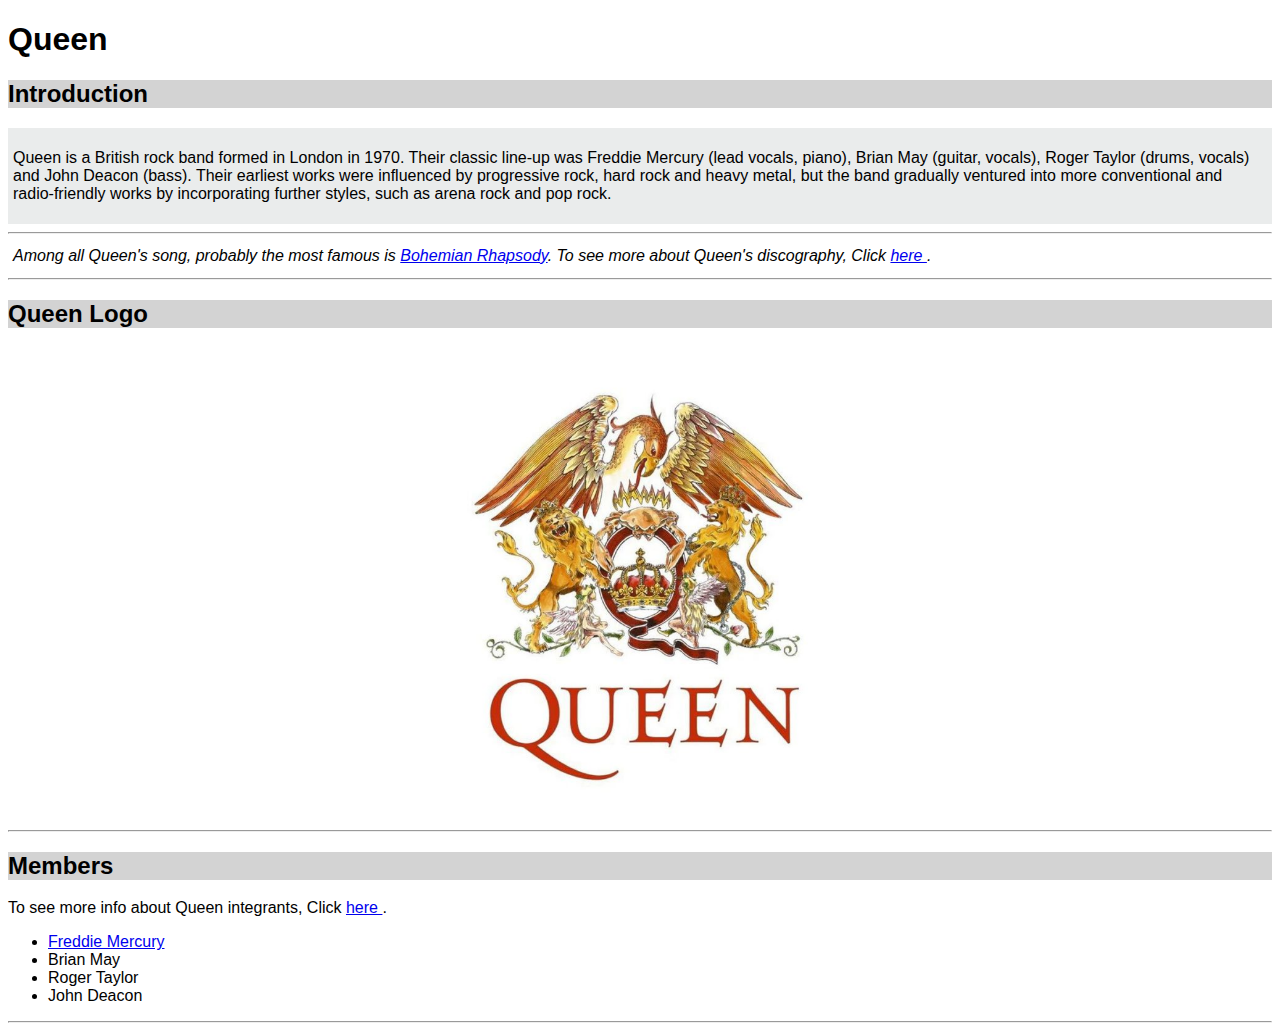
<file: index.html>
<!DOCTYPE html>
<html lang="en">

<head>
    <title>Queen Main Page</title>
    <meta name="viewport" content="width=device-width, initial-scale=1.0">
    <link rel="shortcut icon" type="image/x-icon" href = "images/logo.ico">
    <link rel="stylesheet" href="queen.css">
</head>

<body>
    <h1>Queen</h1>

    <h2>Introduction</h2>
    <div class="introParagraph">
        <p>
            Queen is a British rock band formed in London in 1970. Their classic line-up was
            Freddie Mercury (lead vocals, piano), Brian May (guitar, vocals),
            Roger Taylor (drums, vocals) and John Deacon (bass).
            Their earliest works were influenced by progressive rock, hard rock and heavy metal,
            but the band gradually ventured into more conventional and radio-friendly
            works by incorporating further styles, such as arena rock and pop rock.
        </p>
    </div>
    <hr>
    <div class="secondParagraph">
        Among all Queen's song, probably the most famous is <a href="br.html">Bohemian Rhapsody</a>.
        To see more about Queen's discography, 

        <span class="screen-only">
            Click
        </span>
        <a href="discography.html" class="screen-only">
            here
        </a>
        <span class="print-only">
            visit
            <i>
                "https://agiulianomirabella.github.io/courses-cs50w-project0/discography.html"
            </i>
        </span>.
    </div>

    <hr>
    <h2>Queen Logo</h2>
    <img src="images/logo.jpg" class="center">
    <hr>

    <h2>Members</h2>
    To see more info about Queen integrants,
    <span class="screen-only">
        Click
    </span>
    <a href="members.html" class="screen-only">
        here
    </a>
    <span class="print-only">
        visit
        <i>
            "https://agiulianomirabella.github.io/courses-cs50w-project0/members.html"
        </i>
    </span>.

    <ul>
        <li><a href="freddie.html">Freddie Mercury</a></li>
        <li>Brian May</li>
        <li>Roger Taylor</li>
        <li>John Deacon</li>
    </ul>
    <hr>

</body>

</html>
</file>
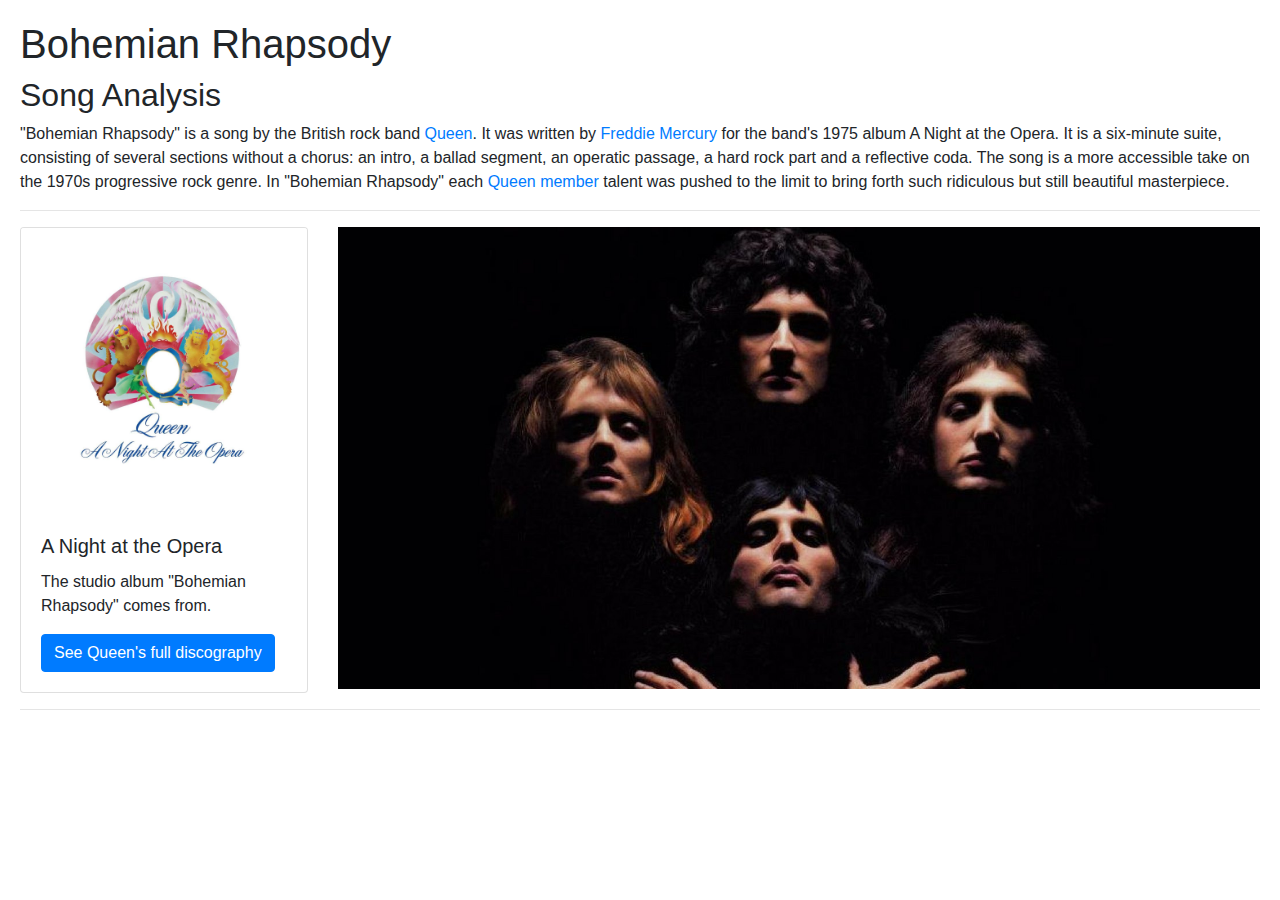
<file: br.html>
<!DOCTYPE html>
<html lang="en">

<head>
    <title>Bohemian Rhapsody</title>
    <meta name="viewport" content="width=device-width, initial-scale=1.0">
    <link rel="shortcut icon" type="image/x-icon" href = "images/logo.ico">
    <link rel="stylesheet" href="https://stackpath.bootstrapcdn.com/bootstrap/4.4.1/css/bootstrap.min.css"
        integrity="sha384-Vkoo8x4CGsO3+Hhxv8T/Q5PaXtkKtu6ug5TOeNV6gBiFeWPGFN9MuhOf23Q9Ifjh" crossorigin="anonymous">
</head>

<body style="padding: 20px;">
    <h1>Bohemian Rhapsody</h1>
    <h2>Song Analysis</h2>
    <div class="introParagraph">
        "Bohemian Rhapsody" is a song by the British rock band <a href="index.html">Queen</a>. It was written by <a
            href="freddie.html">Freddie Mercury</a> for the band's 1975 album A Night at the Opera. It is a six-minute
        suite, consisting of several sections without a chorus: an intro,
        a ballad segment, an operatic passage, a hard rock part and a reflective coda. The song is a more accessible
        take on the 1970s progressive rock genre. In "Bohemian Rhapsody" each <a href="members.html">Queen member</a>
        talent was pushed to the limit to bring forth such ridiculous but still beautiful masterpiece.
    </div>
    <hr>

    <div class="row">
        <div class="col-lg-3 col-sm-5">
            <div class="card" style="width: 100%;">
                <img class="card-img-top" src="images/icon3.jpg">
                <div class="card-body">
                    <h5 class="card-title">A Night at the Opera</h5>
                    <p class="card-text">The studio album "Bohemian Rhapsody" comes from.</p>
                    <a href="discography.html" class="btn btn-primary">See Queen's full discography</a>
                </div>
            </div>
        </div>
        <div class="col-lg-9 col-sm-7">
            <img src="images/bohemian-rhapsody.jpg" style="margin-left: auto; margin-right: auto;width: 100%;">
        </div>
    </div>

    <hr>


</body>

</html>
</file>
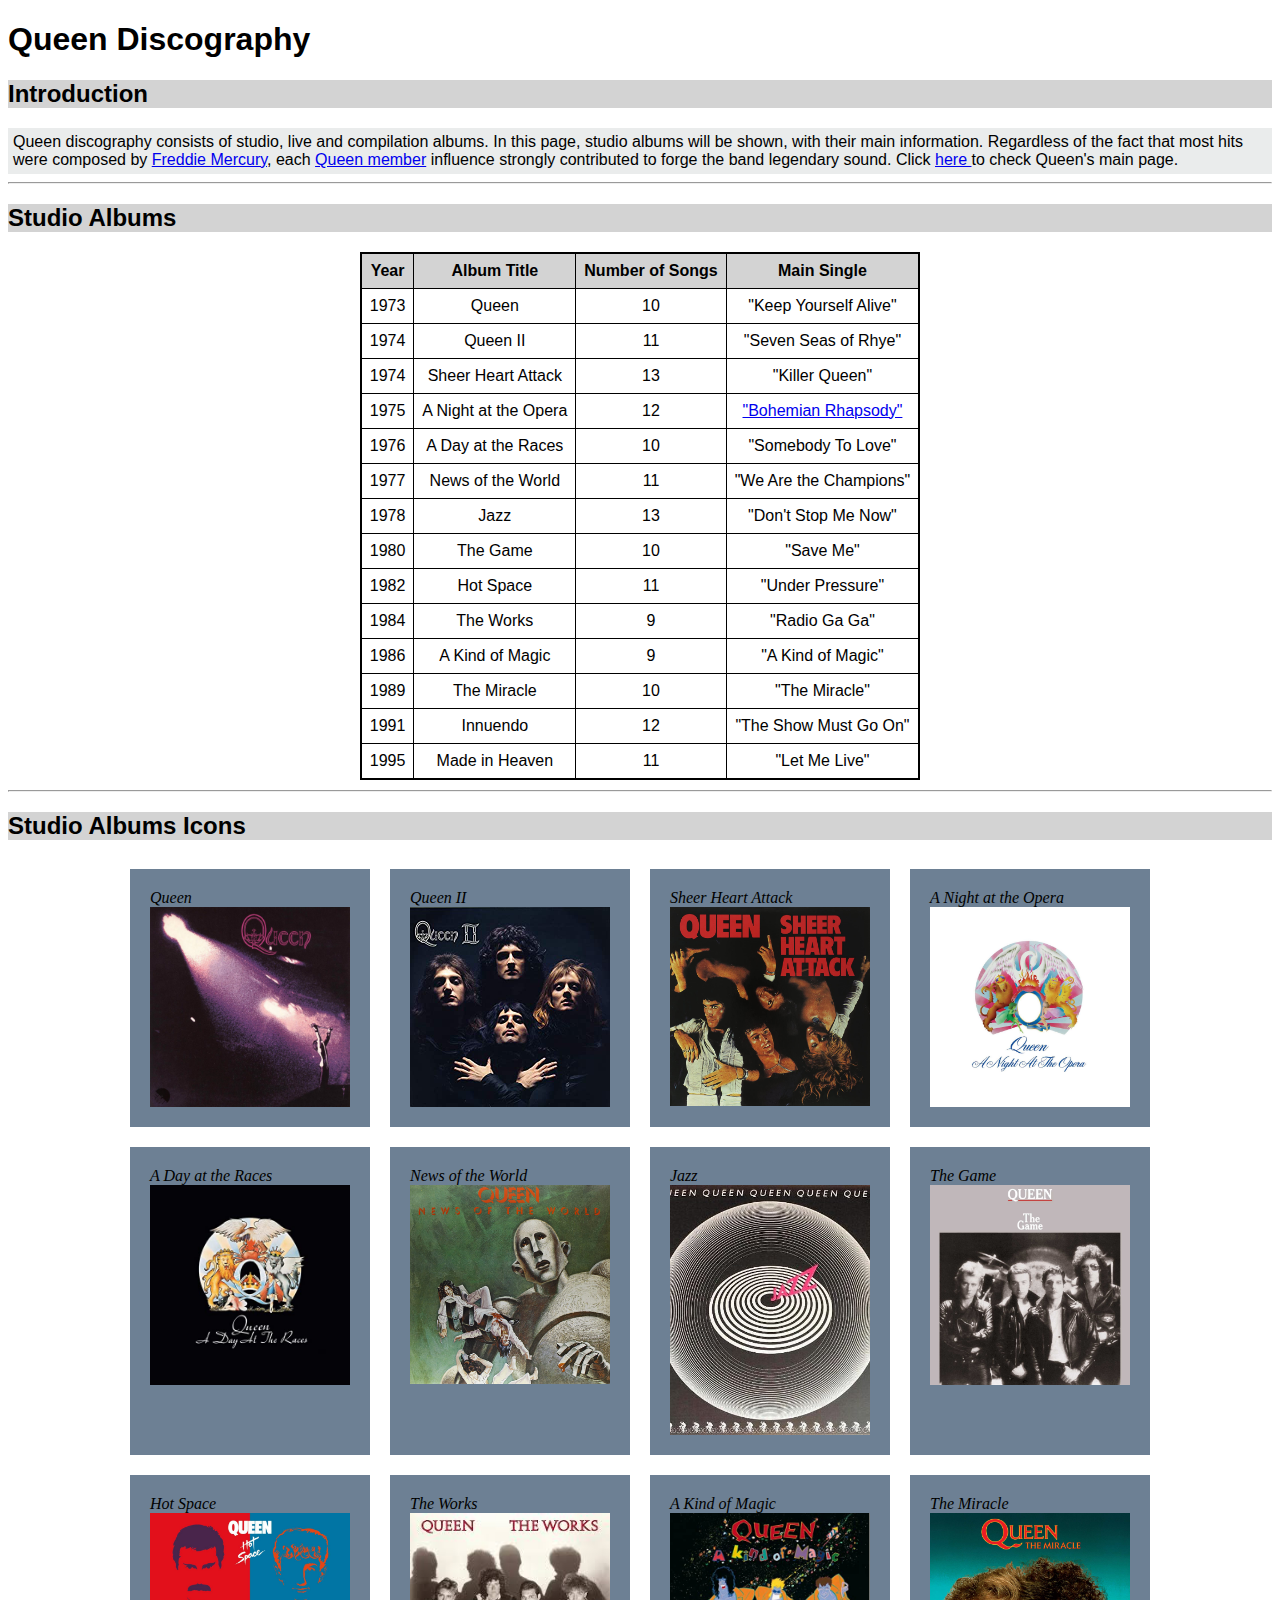
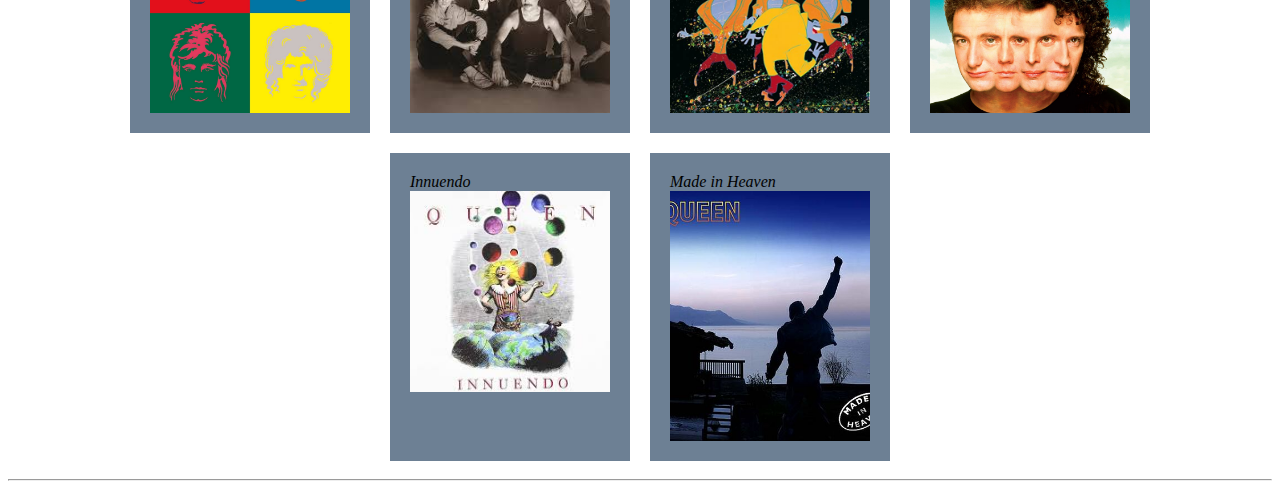
<file: discography.html>
<!DOCTYPE html>
<html lang="en">

<head>
    <title>Queen Discography</title>
    <meta name="viewport" content="width=device-width, initial-scale=1.0">
    <link rel="shortcut icon" type="image/x-icon" href = "images/logo.ico">
    <link rel="stylesheet" href="queen.css">
</head>

<body>
    <h1>Queen Discography</h1>

    <h2>Introduction</h2>
    <div class="introParagraph">
        Queen discography consists of studio, live and compilation albums.
        In this page, studio albums will be shown, with their main information.
        Regardless of the fact that most hits were composed by <a href="freddie.html">Freddie Mercury</a>,
        each <a href="members.html">Queen member</a> influence strongly contributed to forge the band legendary sound.
        
        <span class="screen-only">
            Click
        </span>
        <a href="index.html" class="screen-only">
            here
        </a>
        <span class="print-only">
            Visit
            <i>
                "https://agiulianomirabella.github.io/courses-cs50w-project0/index.html"
            </i>
        </span>to check Queen's main page.


    </div>
    <hr>

    <h2>Studio Albums</h2>
    <table class="center">
        <tr>
            <th>Year</th>
            <th>Album Title</th>
            <th>Number of Songs</th>
            <th>Main Single</th>
        </tr>
        <tr>
            <td>1973</td>
            <td>Queen</td>
            <td>10</td>
            <td>"Keep Yourself Alive"</td>
        </tr>
        <tr>
            <td>1974</td>
            <td>Queen II</td>
            <td>11</td>
            <td>"Seven Seas of Rhye"</td>
        </tr>
        <tr>
            <td>1974</td>
            <td>Sheer Heart Attack</td>
            <td>13</td>
            <td>"Killer Queen"</td>
        </tr>
        <tr>
            <td>1975</td>
            <td>A Night at the Opera</td>
            <td>12</td>
            <td><a href="br.html">"Bohemian Rhapsody"</a></td>
        </tr>
        <tr>
            <td>1976</td>
            <td>A Day at the Races</td>
            <td>10</td>
            <td>"Somebody To Love"</td>
        </tr>
        <tr>
            <td>1977</td>
            <td>News of the World</td>
            <td>11</td>
            <td>"We Are the Champions"</td>
        </tr>
        <tr>
            <td>1978</td>
            <td>Jazz</td>
            <td>13</td>
            <td>"Don't Stop Me Now"</td>
        </tr>
        <tr>
            <td>1980</td>
            <td>The Game</td>
            <td>10</td>
            <td>"Save Me"</td>
        </tr>
        <tr>
            <td>1982</td>
            <td>Hot Space</td>
            <td>11</td>
            <td>"Under Pressure"</td>
        </tr>
        <tr>
            <td>1984</td>
            <td>The Works</td>
            <td>9</td>
            <td>"Radio Ga Ga"</td>
        </tr>
        <tr>
            <td>1986</td>
            <td>A Kind of Magic</td>
            <td>9</td>
            <td>"A Kind of Magic"</td>
        </tr>
        <tr>
            <td>1989</td>
            <td>The Miracle</td>
            <td>10</td>
            <td>"The Miracle"</td>
        </tr>
        <tr>
            <td>1991</td>
            <td>Innuendo</td>
            <td>12</td>
            <td>"The Show Must Go On"</td>
        </tr>
        <tr>
            <td>1995</td>
            <td>Made in Heaven</td>
            <td>11</td>
            <td>"Let Me Live"</td>
        </tr>
    </table>
    <hr>

    <h2>Studio Albums Icons</h2>
    <div class="container">
        <div>Queen<img src="images/icon1.jpg"></div>
        <div>Queen II<img src="images/icon2.jpg"></div>
        <div>Sheer Heart Attack<img src="images/icon4.jpg"></div>
        <div>A Night at the Opera<img src="images/icon3.jpg"></div>
        <div>A Day at the Races<img src="images/icon5.jpg"></div>
        <div>News of the World<img src="images/icon6.jpg"></div>
        <div>Jazz<img src="images/icon7.jpg"></div>
        <div>The Game<img src="images/icon8.jpg"></div>
        <div>Hot Space<img src="images/icon9.jpg"></div>
        <div>The Works<img src="images/icon10.jpg"></div>
        <div>A Kind of Magic<img src="images/icon11.jpg"></div>
        <div>The Miracle<img src="images/icon12.jpg"></div>
        <div>Innuendo<img src="images/icon13.jpg"></div>
        <div>Made in Heaven<img src="images/icon14.jpg"></div>
    </div>
    <hr>

</body>

</html>
</file>
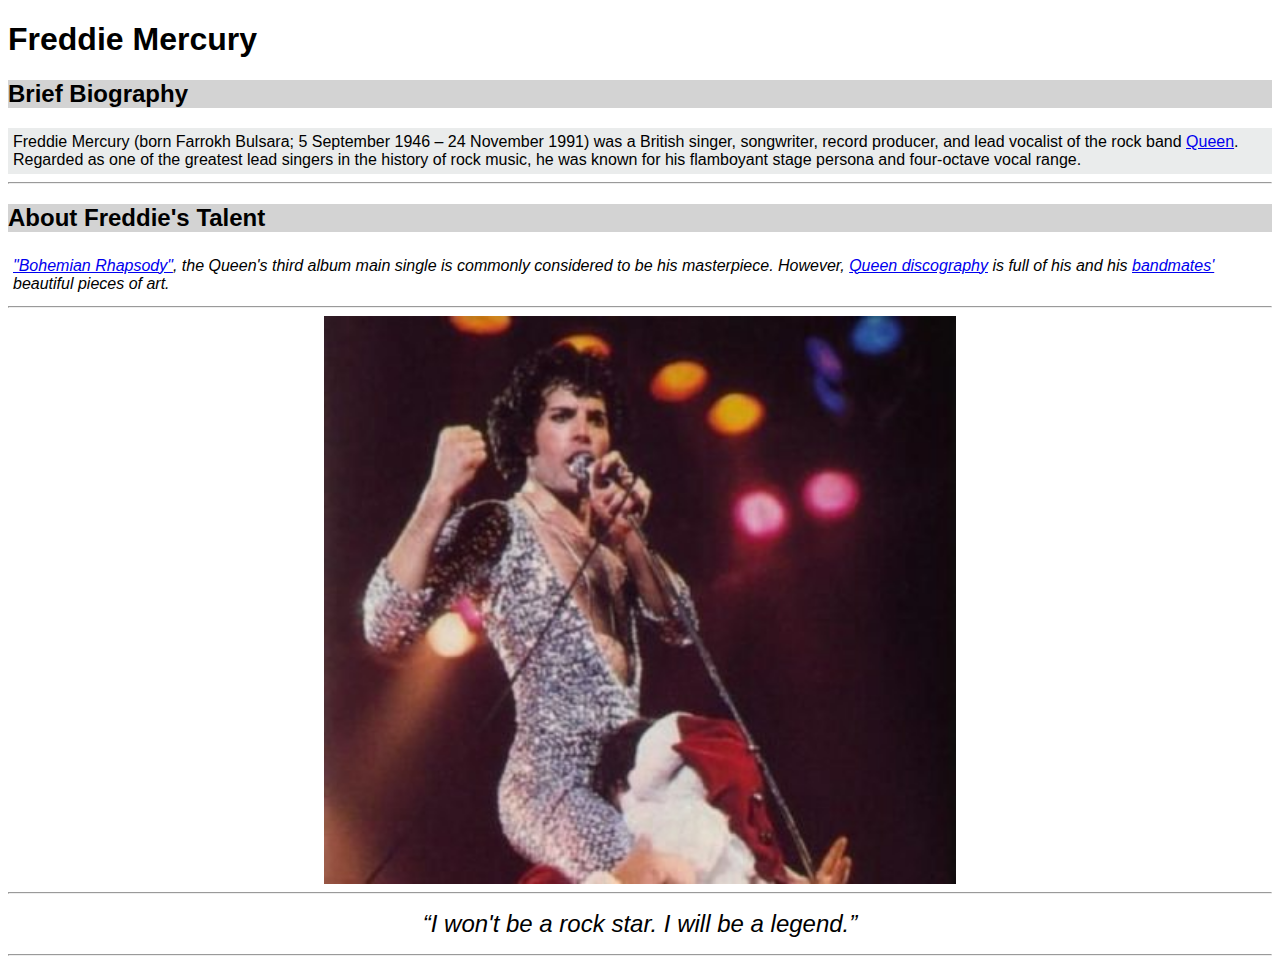
<file: freddie.html>
<!DOCTYPE html>
<html lang="en">

<head>
    <title>Freddie Mercury</title>
    <meta name="viewport" content="width=device-width, initial-scale=1.0">
    <link rel="shortcut icon" type="image/x-icon" href="images/logo.ico">
    <link rel="stylesheet" href="queen.css">
</head>

<body>
    <h1>Freddie Mercury</h1>
    <h2>Brief Biography</h2>
    <div class="introParagraph">
        Freddie Mercury (born Farrokh Bulsara; 5 September 1946 – 24 November 1991) was a British singer, songwriter,
        record producer, and lead vocalist of the rock band <a href="index.html">Queen</a>. Regarded as one of the
        greatest lead singers in the
        history of rock music, he was known for his flamboyant stage persona and four-octave vocal range.
    </div>
    <hr>

    <h2>About Freddie's Talent</h2>
    <div class="secondParagraph">
        <a href="br.html">"Bohemian Rhapsody"</a>, the Queen's third album main single is commonly considered to be his
        masterpiece. However, <a href="discography.html">Queen discography</a> is full of his and his
        <a href="members.html">bandmates'</a> beautiful pieces of art.
    </div>
    <hr>
    <img src="images/freddie.jpg" class="center">
    <hr>
    <div id="specialID">
        “I won't be a rock star. I will be a legend.”
    </div>
    <hr>

</body>

</html>
</file>
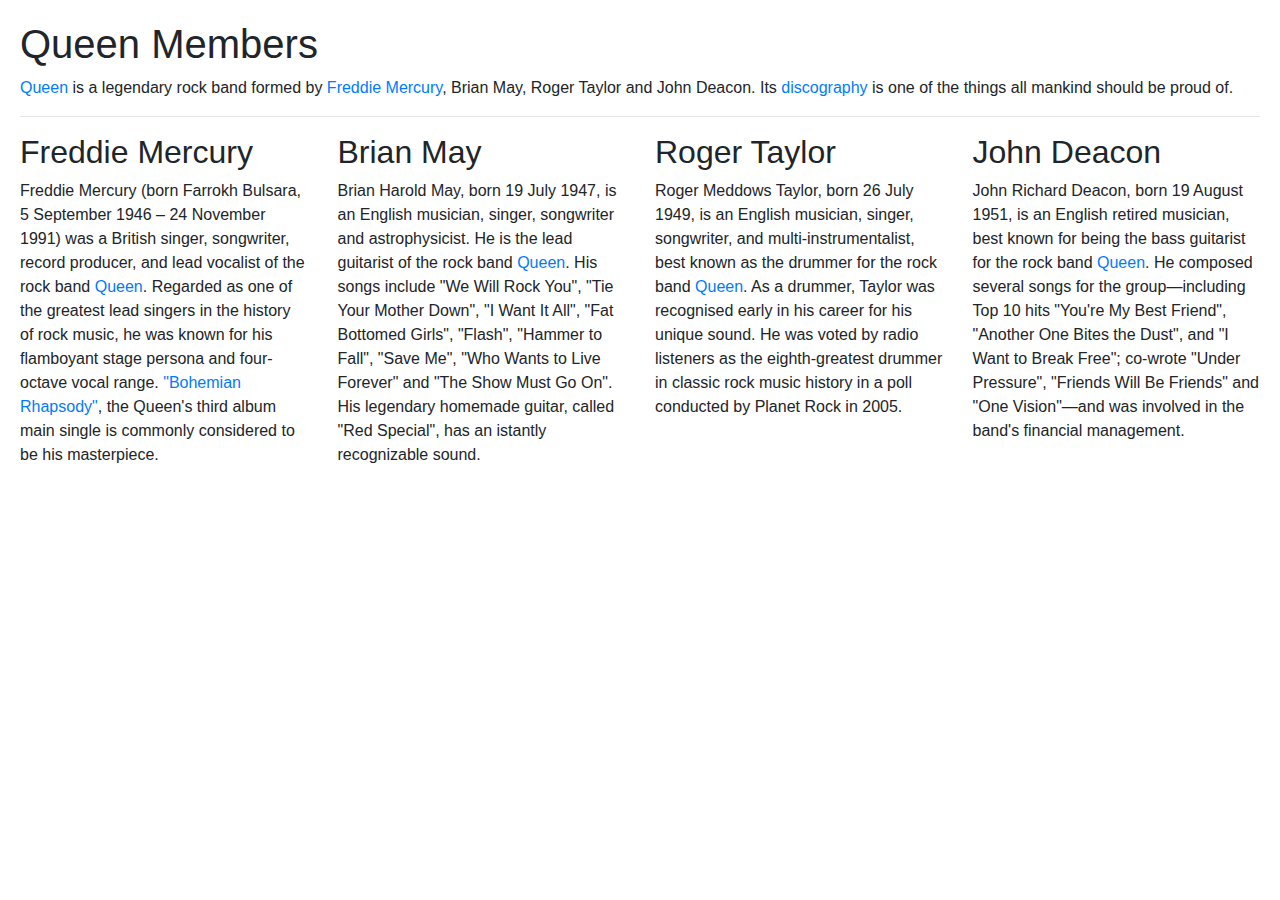
<file: members.html>
<!DOCTYPE html>
<html lang="en">

<head>
    <title>Queen Main Page</title>
    <meta name="viewport" content="width=device-width, initial-scale=1.0">
    <link rel="shortcut icon" type="image/x-icon" href = "images/logo.ico">
    <link rel="stylesheet" href="https://stackpath.bootstrapcdn.com/bootstrap/4.4.1/css/bootstrap.min.css"
        integrity="sha384-Vkoo8x4CGsO3+Hhxv8T/Q5PaXtkKtu6ug5TOeNV6gBiFeWPGFN9MuhOf23Q9Ifjh" crossorigin="anonymous">
</head>

<body style="padding: 20px;">
    <h1>Queen Members</h1>
    <div class="introduction">
        <a href="index.html">Queen</a> is a legendary rock band formed by <a href="freddie.html">Freddie Mercury</a>,
        Brian May, Roger Taylor and John Deacon. Its <a href="discography.html">discography</a> is one of the
        things all mankind should be proud of.
    </div>
    <hr>
    
    <div class="row">

        <div class="col-lg-3 col-sm-6">
            <h2>Freddie Mercury</h2>
            <p>
                Freddie Mercury (born Farrokh Bulsara, 5 September 1946 – 24 November 1991) was a British singer,
                songwriter, record producer, and lead vocalist of the rock band <a href="index.html">Queen</a>. Regarded
                as one of the greatest lead singers in the history of rock music, he was known for his flamboyant stage
                persona and four-octave vocal range. <a href="br.html">"Bohemian Rhapsody"</a>, the Queen's third album
                main single is commonly considered to be his
                masterpiece.
            </p>
        </div>
        <div class="col-lg-3 col-sm-6">
            <h2>Brian May</h2>
            <p>
                Brian Harold May, born 19 July 1947, is an English musician, singer, songwriter and astrophysicist.
                He is the lead guitarist of the rock band <a href="index.html">Queen</a>. His songs include "We Will
                Rock You", "Tie Your Mother
                Down", "I Want It All", "Fat Bottomed Girls", "Flash", "Hammer to Fall", "Save Me", "Who Wants to Live
                Forever" and "The Show Must Go On". His legendary homemade guitar, called "Red Special",
                has an istantly recognizable sound.
            </p>
        </div>
        <div class="col-lg-3 col-sm-6">
            <h2>Roger Taylor</h2>
            <p>
                Roger Meddows Taylor, born 26 July 1949, is an English musician, singer, songwriter, and
                multi-instrumentalist, best known as the drummer for the rock band <a href="index.html">Queen</a>. As a
                drummer, Taylor was recognised early in his career for his unique sound. He was voted by radio listeners
                as the eighth-greatest drummer in classic rock music history in a poll conducted by Planet Rock in 2005.
            </p>
        </div>
        <div class="col-lg-3 col-sm-6">
            <h2>John Deacon</h2>
            <p>
                John Richard Deacon, born 19 August 1951, is an English retired musician, best known for being the bass
                guitarist for the rock band <a href="index.html">Queen</a>. He composed several songs for the group—including Top 10 hits "You're
                My Best Friend", "Another One Bites the Dust", and "I Want to Break Free"; co-wrote "Under Pressure",
                "Friends Will Be Friends" and "One Vision"—and was involved in the band's financial management.
            </p>
        </div>
    </div>

</body>

</html>
</file>
<file: queen.css>
.print-only {
  display: none;
}

@media (min-width: 800px) {
  .container div {
    padding: 20px;
    margin: 10px;
    width: 200px;
  }
  .container div img {
    width: 200px;
  }
}

@media (max-width: 799px) {
  .container div {
    padding: 8px;
    margin: 5px;
    width: 150px;
  }
  .container div img {
    width: 150px;
  }
}

@media print {
  .screen-only {
    display: none;
  }
  .print-only {
    display: inline;
  }
}

.introParagraph, .secondParagraph {
  padding: 5px;
}

.introParagraph {
  background-color: #eaecec;
}

.secondParagraph {
  font-style: italic;
}

#specialID {
  font-style: italic;
  font-size: x-large;
  padding: 8px;
  text-align: center;
}

body,
head {
  font-family: Arial, Helvetica, sans-serif;
}

h2,
th {
  background-color: lightgray;
}

.center {
  margin-left: auto;
  margin-right: auto;
}

img {
  display: block;
  width: 50%;
}

table {
  width: -webkit-fit-content;
  width: -moz-fit-content;
  width: fit-content;
  margin: 10px;
  border: 2px solid black;
  border-collapse: collapse;
}

td,
th {
  padding: 8px;
  border: 1px solid black;
  text-align: center;
}

.container {
  display: -webkit-box;
  display: -ms-flexbox;
  display: flex;
  -webkit-box-pack: center;
      -ms-flex-pack: center;
          justify-content: center;
  -ms-flex-wrap: wrap;
      flex-wrap: wrap;
}

.container div {
  background-color: #6d8094;
  font-family: fantasy;
  font-style: italic;
}
/*# sourceMappingURL=queen.css.map */
</file>
